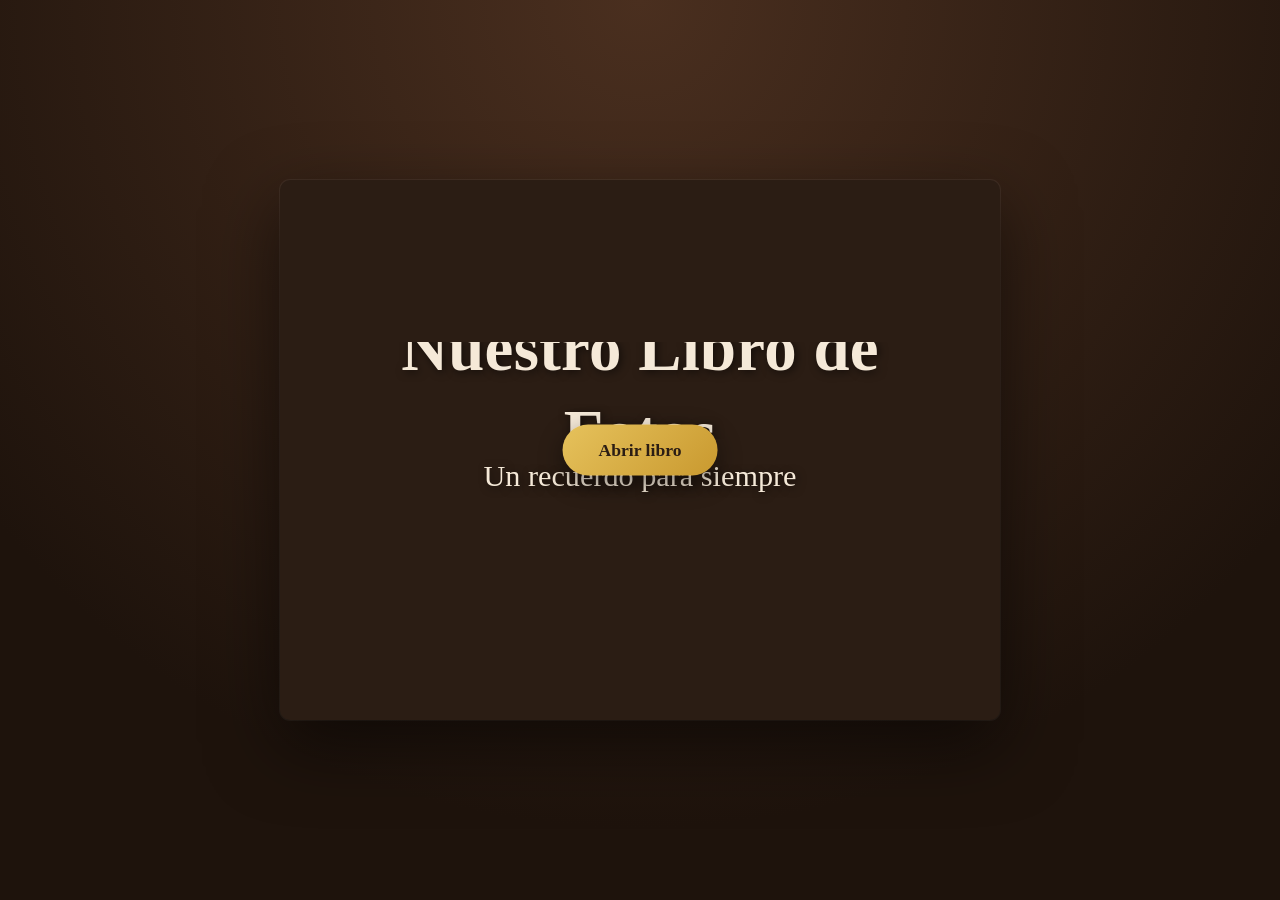
<file: index.html>
<!DOCTYPE html>
<html lang="es">
<head>
<meta charset="UTF-8">
<meta name="viewport" content="width=device-width, initial-scale=1.0">
<title>Mi Libro de Fotos</title>
<link rel="preconnect" href="https://fonts.googleapis.com">
<link rel="preconnect" href="https://fonts.gstatic.com" crossorigin>
<link href="https://fonts.googleapis.com/css2?family=Caveat:wght@600&family=Montserrat:wght@400;700&family=Playfair+Display:wght@700&display=swap" rel="stylesheet">
<link rel="stylesheet" href="style.css">
</head>
<body>

  <div class="escenario">
    <div class="libro">
      <button id="btnPrev" class="flecha flecha-izq oculto" aria-label="Página anterior">&#10094;</button>
      <div class="hoja-contenedor">
        <div class="hoja" id="hoja"></div>
        <button id="btnAbrir" class="boton boton-abrir">Abrir libro</button>
        <div class="contador oculto" id="contador"></div>
      </div>
      <button id="btnNext" class="flecha flecha-der oculto" aria-label="Página siguiente">&#10095;</button>
    </div>
  </div>

<script>
/* Estos son los datos de tu libro. Para editarlos NO toques este bloque a mano:
   abrí editor.html, hacé tus cambios y descargá un index.html nuevo. */
window.DATOS_LIBRO = {
  "tapa": {
    "fondo": { "tipo": "color", "valor": "#2b1d14" },
    "elementos": [
      { "tipo": "titulo", "x": 10, "y": 30, "w": 80, "h": 18, "fontSize": 9, "texto": "Nuestro Libro de Fotos" },
      { "tipo": "subtitulo", "x": 10, "y": 50, "w": 80, "h": 10, "fontSize": 4.2, "texto": "Un recuerdo para siempre" }
    ]
  },
  "paginas": [
    {
      "fondo": { "tipo": "color", "valor": "#fffdf8" },
      "elementos": [
        { "tipo": "texto", "x": 10, "y": 35, "w": 80, "h": 30, "fontSize": 5,
          "texto": "¡Bienvenido a tu libro! Abrí editor.html para agregar tus fotos y textos." }
      ]
    }
  ],
  "contratapa": {
    "fondo": { "tipo": "color", "valor": "#2b1d14" },
    "elementos": [
      { "tipo": "texto", "x": 15, "y": 42, "w": 70, "h": 16, "fontSize": 4.5, "texto": "Gracias por mirar nuestro libro" }
    ]
  }
};
</script>
<script src="script.js"></script>
</body>
</html>
</file>
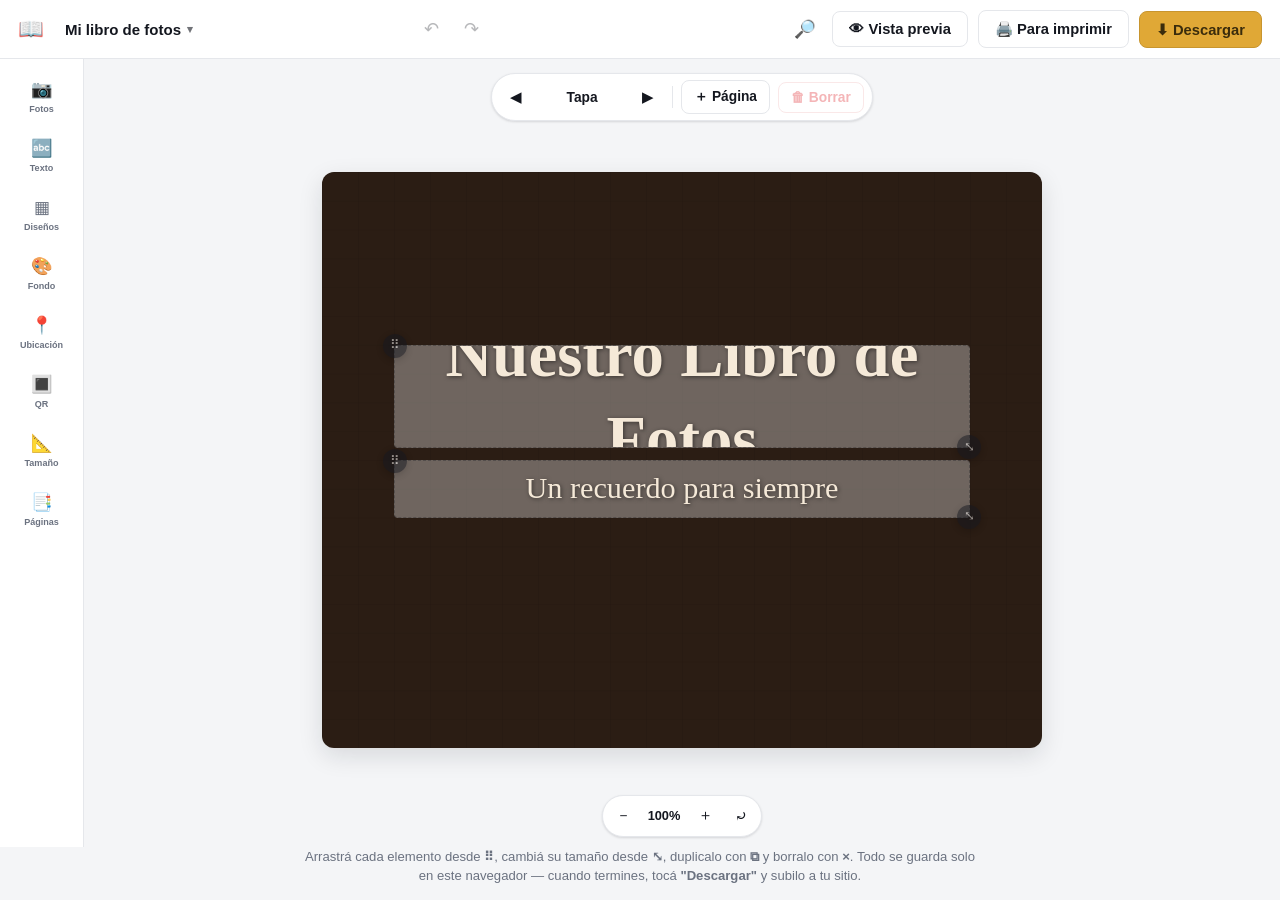
<file: editor.html>
<!DOCTYPE html>
<html lang="es">
<head>
<meta charset="UTF-8">
<meta name="viewport" content="width=device-width, initial-scale=1.0">
<title>Editor - Libro de Fotos</title>
<link rel="preconnect" href="https://fonts.googleapis.com">
<link rel="preconnect" href="https://fonts.gstatic.com" crossorigin>
<link href="https://fonts.googleapis.com/css2?family=Caveat:wght@600&family=Montserrat:wght@400;700&family=Playfair+Display:wght@700&display=swap" rel="stylesheet">
<link rel="stylesheet" href="editor.css">
</head>
<body>

<div class="app">

  <header class="topbar">
    <div class="topbar-grupo">
      <span class="marca-icono">📖</span>
      <button id="btnProyectos" class="boton-proyecto">
        <span id="nombreProyectoActivo">Mi libro de fotos</span>
        <span class="caret">▾</span>
      </button>
    </div>

    <div class="topbar-grupo topbar-centro">
      <button id="btnDeshacer" class="icono-topbar" title="Deshacer (Ctrl+Z)" disabled>↶</button>
      <button id="btnRehacer" class="icono-topbar" title="Rehacer (Ctrl+Y)" disabled>↷</button>
      <span id="indicadorGuardado" class="indicador-guardado"></span>
    </div>

    <div class="topbar-grupo">
      <button id="btnDensidad" class="icono-topbar" title="Tamaño de la barra de herramientas">🔎</button>
      <button id="btnVistaPrevia" class="boton boton-fantasma">👁 Vista previa</button>
      <button id="btnExportarImprimir" class="boton boton-fantasma">🖨️ Para imprimir</button>
      <button id="btnDescargar" class="boton boton-primario">⬇ Descargar</button>
    </div>
  </header>

  <div class="cuerpo">
    <nav class="rail">
      <button class="rail-boton" id="railFoto" title="Agregar fotos">
        <span class="rail-icono">📷</span><span class="rail-etiqueta">Fotos</span>
      </button>
      <button class="rail-boton" id="railTexto" title="Agregar texto">
        <span class="rail-icono">🔤</span><span class="rail-etiqueta">Texto</span>
      </button>
      <button class="rail-boton" data-panel="disenos" title="Diseños con varias fotos">
        <span class="rail-icono">▦</span><span class="rail-etiqueta">Diseños</span>
      </button>
      <button class="rail-boton" data-panel="fondo" title="Color o foto de fondo">
        <span class="rail-icono">🎨</span><span class="rail-etiqueta">Fondo</span>
      </button>
      <button class="rail-boton" data-panel="ubicacion" title="Mapa y bandera de un lugar">
        <span class="rail-icono">📍</span><span class="rail-etiqueta">Ubicación</span>
      </button>
      <button class="rail-boton" data-panel="qr" title="Código QR para video o link">
        <span class="rail-icono">🔳</span><span class="rail-etiqueta">QR</span>
      </button>
      <button class="rail-boton" data-panel="tamano" title="Tamaño y orientación del libro">
        <span class="rail-icono">📐</span><span class="rail-etiqueta">Tamaño</span>
      </button>
      <button class="rail-boton" data-panel="paginas" title="Tapa, contratapa y páginas">
        <span class="rail-icono">📑</span><span class="rail-etiqueta">Páginas</span>
      </button>
    </nav>

    <aside id="panelLateral" class="panel-lateral oculto">
      <div class="panel-lateral-cabecera">
        <h3 id="panelLateralTitulo"></h3>
        <button id="btnCerrarPanel" class="cerrar-panel">✕</button>
      </div>
      <div id="panelLateralContenido" class="panel-lateral-contenido"></div>
    </aside>

    <main class="zona-canvas">
      <div class="barra-paginas">
        <button id="btnPaginaPrev" class="icono-canvas">◀</button>
        <span id="indicadorPagina" class="indicador-pagina"></span>
        <button id="btnPaginaNext" class="icono-canvas">▶</button>
        <span class="separador-vertical"></span>
        <button id="btnPaginaNueva" class="boton boton-chico">＋ Página</button>
        <button id="btnPaginaBorrar" class="boton boton-chico boton-peligro">🗑 Borrar</button>
      </div>

      <div id="barraFormato" class="barra-formato oculto">
        <select id="selectFuente" class="select-fuente"></select>
        <span class="separador-vertical"></span>
        <button id="btnTamanoMenos" class="icono-canvas">－</button>
        <span id="indicadorTamano" class="indicador-zoom">5</span>
        <button id="btnTamanoMas" class="icono-canvas">＋</button>
        <span class="separador-vertical"></span>
        <button id="btnAlinearIzq" class="icono-canvas" title="Alinear a la izquierda">Izq</button>
        <button id="btnAlinearCentro" class="icono-canvas" title="Centrar">Centro</button>
        <button id="btnAlinearDer" class="icono-canvas" title="Alinear a la derecha">Der</button>
      </div>

      <div class="envoltorio-hoja">
        <div class="hoja-contenedor" id="hojaContenedor">
          <div class="hoja" id="hoja"></div>
        </div>
      </div>

      <div class="controles-zoom">
        <button id="btnZoomMenos" class="icono-canvas">－</button>
        <span id="indicadorZoom" class="indicador-zoom">100%</span>
        <button id="btnZoomMas" class="icono-canvas">＋</button>
        <button id="btnZoomReset" class="icono-canvas" title="Restablecer zoom">⤾</button>
      </div>
    </main>
  </div>

  <p class="ayuda">
    Arrastrá cada elemento desde <strong>⠿</strong>, cambiá su tamaño desde <strong>⤡</strong>, duplicalo con <strong>⧉</strong> y borralo con <strong>×</strong>.
    Todo se guarda solo en este navegador — cuando termines, tocá <strong>"Descargar"</strong> y subilo a tu sitio.
  </p>

  <div id="overlayPreview" class="overlay-preview oculto">
    <div class="barra-preview">
      <span>👁 Vista previa de tu libro</span>
      <button id="btnCerrarPreview" class="boton boton-fantasma-oscuro">✕ Cerrar</button>
    </div>
    <iframe id="iframePreview" class="iframe-preview" title="Vista previa del libro"></iframe>
  </div>

  <div id="overlayImprimir" class="overlay-preview oculto">
    <div class="barra-preview">
      <span>🖨️ Listo para imprimir</span>
      <div class="topbar-grupo">
        <button id="btnImprimirAhora" class="boton boton-primario">🖨️ Imprimir / Guardar como PDF</button>
        <button id="btnCerrarImprimir" class="boton boton-fantasma-oscuro">✕ Cerrar</button>
      </div>
    </div>
    <p class="ayuda-imprimir">
      En la ventana de impresión de tu navegador, elegí <strong>"Guardar como PDF"</strong> como impresora, poné los márgenes en <strong>"Ninguno"</strong> y la escala en <strong>100%</strong>. Ese PDF ya queda listo para subir a Blurb, Shutterfly, Mixbook o la imprenta que prefieras.
    </p>
    <iframe id="iframeImprimir" class="iframe-preview" title="Vista para imprimir"></iframe>
  </div>

  <div id="modalOverlay" class="modal-overlay oculto">
    <div class="modal-tarjeta">
      <h3 id="modalTitulo"></h3>
      <p id="modalMensaje"></p>
      <input id="modalInput" class="modal-input oculto" type="text" spellcheck="false">
      <div id="modalCasillas" class="modal-casillas"></div>
      <div class="modal-botones">
        <button id="modalCancelar" class="boton"></button>
        <button id="modalOk" class="boton boton-primario"></button>
      </div>
    </div>
  </div>

  <input type="file" id="inputFoto" accept="image/*" multiple hidden>
  <input type="file" id="inputAuxiliar" accept="image/*" hidden>

</div>

<script src="editor.js"></script>
</body>
</html>
</file>
<file: style.css>
* {
  box-sizing: border-box;
}

body {
  margin: 0;
  min-height: 100vh;
  font-family: 'Georgia', 'Times New Roman', serif;
  background: radial-gradient(circle at top, #4a2f1f, #1e130c 75%);
  display: flex;
  align-items: center;
  justify-content: center;
}

.escenario {
  width: 100%;
  min-height: 100vh;
  display: flex;
  align-items: center;
  justify-content: center;
  padding: 20px;
}

.oculto {
  display: none !important;
}

.boton {
  background: linear-gradient(135deg, #e6c25c, #c9992f);
  color: #2b1d14;
  border: none;
  padding: 15px 36px;
  font-size: 1.1em;
  font-weight: bold;
  border-radius: 30px;
  cursor: pointer;
  font-family: inherit;
  box-shadow: 0 8px 24px rgba(0,0,0,0.45);
  transition: transform 0.2s ease, box-shadow 0.2s ease, filter 0.2s ease;
}

.boton:hover {
  transform: translateY(-2px) scale(1.03);
  box-shadow: 0 10px 30px rgba(0,0,0,0.5);
  filter: brightness(1.05);
}

.boton-abrir {
  position: absolute;
  top: 50%;
  left: 50%;
  transform: translate(-50%, -50%);
  z-index: 10;
  animation: latir 2.4s ease-in-out infinite;
}

@keyframes latir {
  0%, 100% { transform: translate(-50%, -50%) scale(1); }
  50% { transform: translate(-50%, -50%) scale(1.035); }
}

/* --- LIBRO --- */
.libro {
  position: relative;
  width: 100%;
  max-width: 720px;
  display: flex;
  align-items: center;
  justify-content: center;
  animation: aparecerLibro 0.5s ease;
}

@keyframes aparecerLibro {
  from { opacity: 0; transform: translateY(10px); }
  to { opacity: 1; transform: translateY(0); }
}

.hoja-contenedor {
  position: relative;
  width: 100%;
}

.hoja {
  position: relative;
  width: 100%;
  aspect-ratio: 4 / 3;
  background-color: #fffdf8;
  border-radius: 10px;
  box-shadow: 0 25px 70px rgba(0,0,0,0.55), 0 0 0 1px rgba(255,255,255,0.06);
  overflow: hidden;
  container-type: inline-size;
  transition: transform 0.4s cubic-bezier(.4,0,.2,1), opacity 0.4s ease;
  transform-origin: left center;
}

.hoja.girando-sig {
  transform: rotateY(-18deg);
  opacity: 0;
}

.hoja.girando-ant {
  transform: rotateY(18deg);
  opacity: 0;
}

/* --- ELEMENTOS DENTRO DE LA HOJA --- */
.elemento {
  position: absolute;
  overflow: auto;
  white-space: pre-wrap;
  line-height: 1.3;
  padding: 4px 6px;
}

.elemento.foto {
  padding: 0;
  overflow: hidden;
}

.elemento.foto img {
  width: 100%;
  height: 100%;
  object-fit: cover;
  border-radius: 5px;
  display: block;
}

.elemento.mapa {
  padding: 0;
  overflow: hidden;
}

.elemento.mapa img {
  width: 100%;
  height: 100%;
  object-fit: cover;
  border-radius: 6px;
  display: block;
}

.pin-mapa {
  position: absolute;
  top: 50%;
  left: 50%;
  transform: translate(-50%, -100%);
  font-size: 1.8em;
  text-shadow: 0 2px 4px rgba(0,0,0,0.6);
}

.elemento.qr {
  padding: 4px;
  background: #ffffff;
  border-radius: 6px;
}

.elemento.qr img {
  width: 100%;
  height: 100%;
  object-fit: contain;
  display: block;
}

.elemento.bandera {
  padding: 0;
  display: flex;
  align-items: center;
  justify-content: center;
}

.elemento.bandera img {
  width: 100%;
  height: 100%;
  object-fit: contain;
  border-radius: 4px;
}

.emoji-bandera {
  font-size: 20cqw;
  line-height: 1;
}

.elemento.texto {
  font-family: 'Georgia', serif;
  color: #3b2a1a;
}

.elemento.titulo,
.elemento.subtitulo {
  font-family: 'Georgia', serif;
  color: #f5e9d8;
  text-shadow: 2px 2px 8px rgba(0,0,0,0.55);
  text-align: center;
  display: flex;
  align-items: center;
  justify-content: center;
}

.elemento.titulo {
  font-weight: bold;
  letter-spacing: 0.3px;
}

/* --- FLECHAS --- */
.flecha {
  position: absolute;
  top: 50%;
  transform: translateY(-50%);
  background: rgba(255,255,255,0.12);
  backdrop-filter: blur(6px);
  color: #fff;
  border: 1px solid rgba(255,255,255,0.25);
  width: 48px;
  height: 48px;
  border-radius: 50%;
  font-size: 1.3em;
  cursor: pointer;
  z-index: 5;
  transition: background 0.2s ease, transform 0.2s ease;
}

.flecha:hover {
  background: rgba(255,255,255,0.25);
  transform: translateY(-50%) scale(1.08);
}

.flecha-izq {
  left: -64px;
}

.flecha-der {
  right: -64px;
}

@media (max-width: 780px) {
  .flecha-izq { left: 6px; }
  .flecha-der { right: 6px; }
}

/* --- CONTADOR --- */
.contador {
  display: inline-block;
  margin: 16px auto 0;
  padding: 5px 16px;
  border-radius: 20px;
  background: rgba(255,255,255,0.1);
  color: #f5e9d8;
  font-size: 0.85em;
  letter-spacing: 0.03em;
  text-align: center;
  position: relative;
  left: 50%;
  transform: translateX(-50%);
}
</file>
<file: editor.css>
* {
  box-sizing: border-box;
}

:root {
  --ink: #14171f;
  --ink-soft: #6b7280;
  --bg-app: #f4f5f7;
  --card: #ffffff;
  --border: #e5e7eb;
  --accent: #e0a836;
  --accent-strong: #c8952e;
  --accent-soft: #fdf3de;
  --accent-ink: #3a2c0c;
  --danger: #e5484d;
  --danger-bg: #fdecec;
  --radius-sm: 8px;
  --radius-md: 12px;
  --radius-lg: 18px;
  --shadow-sm: 0 1px 2px rgba(20, 23, 31, 0.06), 0 1px 3px rgba(20, 23, 31, 0.08);
  --shadow-md: 0 8px 24px rgba(20, 23, 31, 0.12);
  --shadow-lg: 0 24px 64px rgba(20, 23, 31, 0.28);
}

html, body {
  height: 100%;
}

body {
  margin: 0;
  font-family: -apple-system, 'Segoe UI', Roboto, Helvetica, Arial, sans-serif;
  background: var(--bg-app);
  color: var(--ink);
  -webkit-font-smoothing: antialiased;
}

.oculto {
  display: none !important;
}

.app {
  display: flex;
  flex-direction: column;
  height: 100vh;
}

/* --- TOPBAR --- */
.topbar {
  display: flex;
  align-items: center;
  justify-content: space-between;
  gap: 12px;
  padding: 10px 18px;
  background: var(--card);
  border-bottom: 1px solid var(--border);
  z-index: 30;
}

.topbar-grupo {
  display: flex;
  align-items: center;
  gap: 10px;
}

.topbar-centro {
  gap: 6px;
}

.marca-icono {
  font-size: 1.3em;
}

.boton-proyecto {
  display: inline-flex;
  align-items: center;
  gap: 6px;
  background: transparent;
  border: 1px solid transparent;
  border-radius: var(--radius-sm);
  padding: 7px 10px;
  font-size: 0.94em;
  font-weight: 600;
  color: var(--ink);
  cursor: pointer;
  max-width: 260px;
}

.boton-proyecto span:first-child {
  overflow: hidden;
  text-overflow: ellipsis;
  white-space: nowrap;
}

.boton-proyecto:hover {
  background: var(--bg-app);
  border-color: var(--border);
}

.caret {
  font-size: 0.7em;
  opacity: 0.6;
}

.icono-topbar {
  width: 34px;
  height: 34px;
  border-radius: 50%;
  border: none;
  background: transparent;
  font-size: 1.1em;
  cursor: pointer;
  color: var(--ink);
  transition: background 0.12s ease;
}

.icono-topbar:hover:not(:disabled) {
  background: var(--bg-app);
}

.icono-topbar:disabled {
  opacity: 0.3;
  cursor: not-allowed;
}

.indicador-guardado {
  font-size: 0.78em;
  color: var(--ink-soft);
  min-width: 84px;
  transition: opacity 0.2s ease;
}

.indicador-guardado.guardando {
  color: var(--accent-strong);
}

.boton {
  border: 1px solid var(--border);
  background: var(--card);
  color: var(--ink);
  padding: 9px 16px;
  border-radius: var(--radius-sm);
  cursor: pointer;
  font-size: 0.92em;
  font-weight: 600;
  white-space: nowrap;
  display: inline-flex;
  align-items: center;
  gap: 5px;
  transition: transform 0.1s ease, box-shadow 0.1s ease, background 0.12s ease;
}

.boton:hover {
  background: var(--bg-app);
}

.boton:active {
  transform: scale(0.97);
}

.boton:disabled {
  opacity: 0.4;
  cursor: not-allowed;
}

.boton-chico {
  padding: 7px 12px;
  font-size: 0.86em;
}

.boton-primario {
  background: var(--accent);
  border-color: var(--accent-strong);
  color: var(--accent-ink);
}

.boton-primario:hover {
  background: var(--accent-strong);
}

.boton-peligro {
  color: var(--danger);
  border-color: #f3c6c7;
}

.boton-peligro:hover {
  background: var(--danger-bg);
}

.boton-fantasma {
  background: transparent;
  border-color: var(--border);
}

.boton-fantasma-oscuro {
  background: transparent;
  border: 1px solid rgba(255,255,255,0.3);
  color: #fff;
}

.boton-fantasma-oscuro:hover {
  background: rgba(255,255,255,0.15);
}

/* --- CUERPO: RAIL + PANEL + CANVAS --- */
.cuerpo {
  flex: 1;
  display: flex;
  min-height: 0;
}

.rail {
  width: 84px;
  flex-shrink: 0;
  background: var(--card);
  border-right: 1px solid var(--border);
  display: flex;
  flex-direction: column;
  align-items: stretch;
  padding: 10px 8px;
  gap: 4px;
  overflow-y: auto;
}

.rail-boton {
  display: flex;
  flex-direction: column;
  align-items: center;
  gap: 4px;
  padding: 10px 4px;
  border: none;
  background: transparent;
  border-radius: var(--radius-sm);
  cursor: pointer;
  color: var(--ink-soft);
}

.rail-boton:hover {
  background: var(--bg-app);
  color: var(--ink);
}

.rail-boton.activo {
  background: var(--accent-soft);
  color: var(--accent-ink);
}

.rail-icono {
  font-size: 1.3em;
}

.rail-etiqueta {
  font-size: 0.68em;
  font-weight: 600;
}

/* --- PANEL LATERAL --- */
.panel-lateral {
  width: 300px;
  flex-shrink: 0;
  background: var(--card);
  border-right: 1px solid var(--border);
  display: flex;
  flex-direction: column;
  animation: deslizar 0.15s ease;
}

@keyframes deslizar {
  from { opacity: 0; transform: translateX(-6px); }
  to { opacity: 1; transform: translateX(0); }
}

.panel-lateral-cabecera {
  display: flex;
  align-items: center;
  justify-content: space-between;
  padding: 14px 16px;
  border-bottom: 1px solid var(--border);
}

.panel-lateral-cabecera h3 {
  margin: 0;
  font-size: 1em;
}

.cerrar-panel {
  width: 28px;
  height: 28px;
  border-radius: 50%;
  border: none;
  background: var(--bg-app);
  cursor: pointer;
  color: var(--ink-soft);
}

.cerrar-panel:hover {
  background: var(--border);
}

.panel-lateral-contenido {
  flex: 1;
  overflow-y: auto;
  padding: 16px;
}

.panel-vacio {
  color: var(--ink-soft);
  font-size: 0.9em;
  text-align: center;
  margin: 8px 0;
}

.fila-colores {
  display: flex;
  flex-wrap: wrap;
  gap: 10px;
  margin-bottom: 14px;
}

.swatch {
  width: 32px;
  height: 32px;
  border-radius: 50%;
  border: 2px solid #fff;
  outline: 1px solid var(--border);
  cursor: pointer;
  transition: transform 0.12s ease;
}

.swatch:hover {
  transform: scale(1.1);
}

.swatch.activo {
  outline: 3px solid var(--accent);
}

.fila-acciones-fondo {
  display: flex;
  flex-direction: column;
  gap: 8px;
  align-items: stretch;
}

.fila-acciones-fondo .boton {
  justify-content: center;
}

.input-color-oculto {
  width: 0;
  height: 0;
  opacity: 0;
  position: absolute;
}

.rejilla-disenos {
  display: grid;
  grid-template-columns: 1fr 1fr;
  gap: 10px;
}

.miniatura-diseno {
  display: flex;
  border: 1px solid var(--border);
  background: var(--bg-app);
  border-radius: var(--radius-sm);
  padding: 10px;
  cursor: pointer;
  transition: transform 0.12s ease, box-shadow 0.12s ease, border-color 0.12s ease;
}

.miniatura-diseno:hover {
  background: #fff;
  border-color: var(--accent);
  box-shadow: var(--shadow-sm);
  transform: translateY(-2px);
}

.caja-mini {
  position: relative;
  width: 100%;
  aspect-ratio: 4 / 3;
}

.caja-mini span {
  position: absolute;
  background: #c7cbd1;
  border-radius: 2px;
}

.lista-paginas {
  display: flex;
  flex-direction: column;
  gap: 4px;
}

.boton-insertar-aqui {
  border: 1.5px dashed var(--border);
  background: transparent;
  color: var(--ink-soft);
  font-size: 0.74em;
  padding: 5px;
  border-radius: var(--radius-sm);
  cursor: pointer;
  width: 100%;
  opacity: 0.7;
  transition: opacity 0.12s ease, border-color 0.12s ease, color 0.12s ease;
}

.boton-insertar-aqui:hover {
  opacity: 1;
  border-color: var(--accent);
  color: var(--accent-strong);
  background: var(--accent-soft);
}

.fila-pagina, .fila-pagina-fija {
  display: flex;
  align-items: center;
  gap: 8px;
  padding: 8px;
  border-radius: var(--radius-sm);
  border: 1px solid var(--border);
}

.fila-pagina-fija {
  background: linear-gradient(135deg, #2b1d14, #4a2f1f);
  border-color: #2b1d14;
  color: #f5e9d8;
}

.fila-pagina-fija .boton {
  background: rgba(255,255,255,0.14);
  border-color: rgba(255,255,255,0.3);
  color: #fff;
}

.fila-pagina-fija .boton:hover {
  background: rgba(255,255,255,0.24);
}

.fila-pagina.activa {
  border-color: var(--accent);
  background: var(--accent-soft);
}

.miniatura-pagina {
  width: 40px;
  height: 30px;
  border-radius: 4px;
  border: 1px solid var(--border);
  flex-shrink: 0;
}

.info-pagina, .info-pagina-fija {
  flex: 1;
  font-size: 0.88em;
  font-weight: 600;
}

.separador-panel {
  height: 1px;
  background: var(--border);
  margin: 12px 0;
}

.campo-busqueda {
  display: flex;
  gap: 6px;
  margin-bottom: 12px;
}

.campo-busqueda input {
  flex: 1;
  padding: 9px 12px;
  border: 1px solid var(--border);
  border-radius: var(--radius-sm);
  font-size: 0.9em;
  font-family: inherit;
}

.campo-busqueda input:focus {
  outline: 2px solid var(--accent);
  outline-offset: 1px;
}

.resultados-busqueda {
  display: flex;
  flex-direction: column;
  gap: 6px;
  margin-bottom: 14px;
}

.resultado-lugar {
  text-align: left;
  padding: 10px;
  border: 1px solid var(--border);
  border-radius: var(--radius-sm);
  background: var(--bg-app);
  cursor: pointer;
  font-size: 0.86em;
  line-height: 1.35;
}

.resultado-lugar:hover {
  border-color: var(--accent);
  background: var(--accent-soft);
}

.resultado-lugar.seleccionado {
  border-color: var(--accent);
  background: var(--accent-soft);
  font-weight: 600;
}

.lista-proyectos {
  display: flex;
  flex-direction: column;
  gap: 8px;
  margin-top: 12px;
}

.fila-proyecto {
  display: flex;
  flex-wrap: wrap;
  align-items: center;
  gap: 8px;
  padding: 10px;
  border-radius: var(--radius-sm);
  border: 1px solid var(--border);
}

.fila-proyecto.activa {
  border-color: var(--accent);
  background: var(--accent-soft);
}

.info-proyecto {
  flex: 1;
  min-width: 120px;
  display: flex;
  flex-direction: column;
  gap: 2px;
}

.info-proyecto strong {
  font-size: 0.92em;
  overflow: hidden;
  text-overflow: ellipsis;
  white-space: nowrap;
}

.fecha-proyecto {
  font-size: 0.76em;
  color: var(--ink-soft);
}

.chip-activo {
  font-size: 0.76em;
  padding: 5px 10px;
  border-radius: 12px;
  background: #fff;
  color: var(--accent-ink);
  font-weight: 600;
  white-space: nowrap;
}

/* --- ZONA CANVAS --- */
.zona-canvas {
  flex: 1;
  display: flex;
  flex-direction: column;
  align-items: center;
  min-width: 0;
  overflow: auto;
  padding: 14px 20px 10px;
}

.barra-paginas {
  display: flex;
  align-items: center;
  gap: 8px;
  background: var(--card);
  border: 1px solid var(--border);
  border-radius: 999px;
  padding: 6px 8px;
  box-shadow: var(--shadow-sm);
  margin-bottom: 18px;
}

.icono-canvas {
  width: 32px;
  height: 32px;
  border-radius: 50%;
  border: none;
  background: transparent;
  cursor: pointer;
  color: var(--ink);
  font-size: 0.95em;
}

.icono-canvas:hover {
  background: var(--bg-app);
}

.indicador-pagina {
  font-size: 0.86em;
  font-weight: 600;
  min-width: 84px;
  text-align: center;
}

.separador-vertical {
  width: 1px;
  height: 22px;
  background: var(--border);
}

.barra-formato {
  display: flex;
  align-items: center;
  gap: 8px;
  background: var(--card);
  border: 1px solid var(--border);
  border-radius: 999px;
  padding: 6px 12px;
  box-shadow: var(--shadow-sm);
  margin-bottom: 12px;
}

.select-fuente {
  border: 1px solid var(--border);
  border-radius: var(--radius-sm);
  padding: 6px 10px;
  font-size: 0.86em;
  background: var(--card);
  color: var(--ink);
  cursor: pointer;
}

.envoltorio-hoja {
  flex: 1;
  display: flex;
  align-items: center;
  justify-content: center;
  width: 100%;
  min-height: 0;
}

.hoja-contenedor {
  width: min(100%, 720px);
  transition: transform 0.15s ease;
}

.hoja {
  position: relative;
  width: 100%;
  aspect-ratio: 4 / 3;
  background-color: #fffdf8;
  border-radius: var(--radius-md);
  box-shadow: var(--shadow-md);
  overflow: hidden;
  container-type: inline-size;
}

.controles-zoom {
  display: flex;
  align-items: center;
  gap: 4px;
  background: var(--card);
  border: 1px solid var(--border);
  border-radius: 999px;
  padding: 4px;
  box-shadow: var(--shadow-sm);
  margin-top: 14px;
}

.indicador-zoom {
  font-size: 0.8em;
  font-weight: 600;
  min-width: 42px;
  text-align: center;
}

.ayuda {
  max-width: 720px;
  margin: 0 auto 14px;
  padding: 0 20px;
  font-size: 0.82em;
  line-height: 1.5;
  color: var(--ink-soft);
  text-align: center;
}

.cuadricula {
  position: absolute;
  inset: 0;
  pointer-events: none;
  background-image:
    linear-gradient(90deg, rgba(0,0,0,0.06) 1px, transparent 1px),
    linear-gradient(rgba(0,0,0,0.06) 1px, transparent 1px);
  background-size: 5% 5%;
  z-index: 0;
}

/* --- ELEMENTOS --- */
.elemento {
  position: absolute;
  border: 1.5px dashed rgba(20, 23, 31, 0.28);
  border-radius: 4px;
  touch-action: none;
  z-index: 1;
}

.elemento.foto {
  padding: 0;
}

.elemento.foto img {
  width: 100%;
  height: 100%;
  object-fit: cover;
  display: block;
  pointer-events: none;
  border-radius: 3px;
}

.elemento.foto.vacio {
  background: rgba(255,255,255,0.6);
  border-color: rgba(224, 168, 54, 0.6);
}

.placeholder-foto {
  width: 100%;
  height: 100%;
  display: flex;
  flex-direction: column;
  align-items: center;
  justify-content: center;
  gap: 4px;
  color: var(--ink-soft);
  font-size: 0.85em;
  text-align: center;
  cursor: pointer;
  padding: 4px;
  border-radius: 3px;
  transition: background 0.15s ease;
}

.placeholder-foto:hover {
  background: rgba(224, 168, 54, 0.14);
}

.placeholder-foto span:first-child {
  font-size: 1.7em;
}

.elemento.texto,
.elemento.titulo,
.elemento.subtitulo {
  font-family: Georgia, serif;
  line-height: 1.3;
  background: rgba(255,255,255,0.32);
}

.elemento.texto { color: #3b2a1a; }

.elemento.titulo,
.elemento.subtitulo {
  color: #f5e9d8;
  text-shadow: 1px 1px 4px rgba(0,0,0,0.5);
  text-align: center;
}

.elemento.titulo .contenido { font-weight: bold; }

.elemento .contenido {
  width: 100%;
  height: 100%;
  outline: none;
  overflow: auto;
  padding: 4px 6px;
  cursor: text;
  white-space: pre-wrap;
  display: flex;
  align-items: center;
  justify-content: center;
  text-align: inherit;
}

.elemento.mapa {
  padding: 0;
  overflow: hidden;
}

.elemento.mapa img {
  width: 100%;
  height: 100%;
  object-fit: cover;
  display: block;
  pointer-events: none;
  border-radius: 3px;
}

.pin-mapa {
  position: absolute;
  top: 50%;
  left: 50%;
  transform: translate(-50%, -100%);
  font-size: 1.6em;
  text-shadow: 0 2px 3px rgba(0,0,0,0.5);
  pointer-events: none;
}

.elemento.qr {
  padding: 4px;
  background: #ffffff;
}

.elemento.qr img {
  width: 100%;
  height: 100%;
  object-fit: contain;
  pointer-events: none;
}

.elemento.bandera {
  padding: 0;
  display: flex;
  align-items: center;
  justify-content: center;
}

.elemento.bandera img {
  width: 100%;
  height: 100%;
  object-fit: contain;
  pointer-events: none;
  border-radius: 3px;
}

.emoji-bandera {
  font-size: 20cqw;
  line-height: 1;
  pointer-events: none;
}

.grip, .handle-resize, .handle-borrar, .handle-formato, .handle-duplicar, .handle-encuadre {
  position: absolute;
  width: 24px;
  height: 24px;
  display: flex;
  align-items: center;
  justify-content: center;
  background: var(--ink);
  color: #fff;
  border-radius: 50%;
  font-size: 13px;
  cursor: pointer;
  z-index: 3;
  opacity: 0.5;
  user-select: none;
  box-shadow: 0 2px 6px rgba(0,0,0,0.3);
  transition: opacity 0.12s ease, transform 0.12s ease;
}

.grip:hover, .handle-resize:hover, .handle-borrar:hover, .handle-formato:hover, .handle-duplicar:hover, .handle-encuadre:hover {
  opacity: 1;
  transform: scale(1.12);
}

.grip {
  top: -12px;
  left: -12px;
  cursor: move;
}

.handle-resize {
  bottom: -12px;
  right: -12px;
  cursor: nwse-resize;
}

.handle-borrar {
  top: -12px;
  right: -12px;
  background: var(--danger);
  cursor: pointer;
}

.handle-formato {
  bottom: -12px;
  left: -12px;
  background: var(--accent);
  color: var(--accent-ink);
}

.handle-duplicar {
  top: -12px;
  left: 16px;
  background: #3b7ddd;
}

/* --- VISTA PREVIA --- */
.overlay-preview {
  position: fixed;
  inset: 0;
  background: rgba(10, 12, 18, 0.78);
  z-index: 100;
  display: flex;
  flex-direction: column;
  animation: aparecer 0.15s ease;
}

@keyframes aparecer {
  from { opacity: 0; }
  to { opacity: 1; }
}

.barra-preview {
  display: flex;
  align-items: center;
  justify-content: space-between;
  padding: 12px 20px;
  background: var(--ink);
  color: #fff;
}

.ayuda-imprimir {
  margin: 0;
  padding: 10px 20px;
  background: #fff8e6;
  border-bottom: 1px solid var(--border);
  font-size: 0.86em;
  color: var(--ink);
  text-align: center;
}

.iframe-preview {
  flex: 1;
  width: 100%;
  border: none;
  background: #ddd;
}

/* --- MODAL --- */
.modal-overlay {
  position: fixed;
  inset: 0;
  background: rgba(10, 12, 18, 0.5);
  z-index: 200;
  display: flex;
  align-items: center;
  justify-content: center;
  padding: 20px;
  animation: aparecer 0.15s ease;
}

.modal-tarjeta {
  background: var(--card);
  border-radius: var(--radius-lg);
  padding: 26px;
  max-width: 420px;
  width: 100%;
  box-shadow: var(--shadow-lg);
  animation: aparecerModal 0.18s ease;
}

@keyframes aparecerModal {
  from { opacity: 0; transform: translateY(8px) scale(0.98); }
  to { opacity: 1; transform: translateY(0) scale(1); }
}

.modal-tarjeta h3 {
  margin: 0 0 8px;
  color: var(--ink);
}

.modal-tarjeta p {
  margin: 0 0 14px;
  color: var(--ink-soft);
  font-size: 0.94em;
  line-height: 1.5;
}

.modal-input {
  width: 100%;
  padding: 10px 12px;
  border: 1px solid var(--border);
  border-radius: var(--radius-sm);
  font-size: 0.95em;
  margin-bottom: 16px;
  font-family: inherit;
}

.modal-input:focus {
  outline: 2px solid var(--accent);
  outline-offset: 1px;
}

.modal-casillas {
  display: flex;
  flex-direction: column;
  gap: 8px;
  margin-bottom: 16px;
}

.modal-casillas:empty {
  display: none;
  margin: 0;
}

.fila-casilla {
  display: flex;
  align-items: center;
  gap: 8px;
  font-size: 0.9em;
  color: var(--ink);
  cursor: pointer;
}

.fila-casilla input {
  width: 16px;
  height: 16px;
  accent-color: var(--accent);
}

.modal-botones {
  display: flex;
  justify-content: flex-end;
  gap: 8px;
}

/* --- BOTONES DE ALINEACIÓN (más anchos que un ícono redondo) --- */
#btnAlinearIzq, #btnAlinearCentro, #btnAlinearDer {
  width: auto;
  padding: 0 10px;
  border-radius: var(--radius-sm);
  font-size: 0.78em;
  font-weight: 600;
}
#btnAlinearIzq.activo, #btnAlinearCentro.activo, #btnAlinearDer.activo {
  background: var(--accent-soft);
  color: var(--accent-strong);
}

/* --- ENCUADRE DE FOTO (popover) --- */
.popover-encuadre {
  position: absolute;
  top: calc(100% + 8px);
  left: 50%;
  transform: translateX(-50%);
  background: var(--card);
  border: 1px solid var(--border);
  border-radius: var(--radius-md);
  box-shadow: var(--shadow-md);
  padding: 12px 14px;
  z-index: 10;
  width: 200px;
  touch-action: auto;
}

.popover-encuadre label {
  display: block;
  font-size: 0.75em;
  color: var(--ink-soft);
  margin-bottom: 8px;
}

.popover-encuadre input[type="range"] {
  width: 100%;
  accent-color: var(--accent);
}

.handle-encuadre {
  bottom: -12px;
  left: 44px;
  background: #3b7ddd;
}

/* --- TAMAÑO DE LA INTERFAZ (densidad) --- */
.app.densidad-compacta .rail { width: 60px; }
.app.densidad-compacta .rail-icono { font-size: 1.05em; }
.app.densidad-compacta .rail-etiqueta { font-size: 0.6em; }
.app.densidad-compacta .topbar { padding: 6px 14px; }
.app.densidad-compacta .panel-lateral { width: 260px; }
.app.densidad-compacta .icono-topbar { width: 30px; height: 30px; font-size: 1em; }

.app.densidad-grande .rail { width: 108px; }
.app.densidad-grande .rail-icono { font-size: 1.7em; }
.app.densidad-grande .rail-etiqueta { font-size: 0.8em; }
.app.densidad-grande .topbar { padding: 16px 26px; }
.app.densidad-grande .panel-lateral { width: 340px; }
.app.densidad-grande .icono-topbar { width: 42px; height: 42px; font-size: 1.35em; }
.app.densidad-grande .boton { padding: 11px 20px; font-size: 1em; }

/* --- TAMAÑO Y ORIENTACIÓN DEL LIBRO --- */
.fila-orientacion {
  display: flex;
  gap: 8px;
  margin-bottom: 16px;
}

.boton-orientacion {
  flex: 1;
  display: flex;
  flex-direction: column;
  align-items: center;
  gap: 6px;
  padding: 12px 8px;
  border: 1px solid var(--border);
  background: var(--bg-app);
  border-radius: var(--radius-sm);
  cursor: pointer;
  font-size: 0.82em;
  font-weight: 600;
  color: var(--ink);
}

.boton-orientacion.activo {
  border-color: var(--accent);
  background: var(--accent-soft);
  color: var(--accent-strong);
}

.icono-orientacion {
  border: 2px solid currentColor;
  border-radius: 2px;
}

.rejilla-tamanos {
  display: flex;
  flex-direction: column;
  gap: 6px;
  margin-bottom: 16px;
}

.fila-tamano {
  display: flex;
  align-items: center;
  gap: 10px;
  padding: 8px 10px;
  border: 1px solid var(--border);
  border-radius: var(--radius-sm);
  cursor: pointer;
  background: var(--card);
  text-align: left;
  font-size: 0.86em;
}

.fila-tamano:hover {
  border-color: var(--accent);
}

.fila-tamano.activo {
  border-color: var(--accent);
  background: var(--accent-soft);
}

.icono-tamano-mini {
  border: 1.5px solid var(--ink-soft);
  flex-shrink: 0;
}

.fila-personalizado {
  display: flex;
  align-items: center;
  gap: 8px;
}

.fila-personalizado input {
  width: 60px;
  padding: 7px 8px;
  border: 1px solid var(--border);
  border-radius: var(--radius-sm);
  font-family: inherit;
  font-size: 0.86em;
}

/* --- DISEÑOS PERSONALIZADOS --- */
.fila-diseno-personalizado {
  display: flex;
  align-items: center;
  gap: 8px;
  border: 1px solid var(--border);
  border-radius: var(--radius-sm);
  padding: 8px;
  margin-bottom: 8px;
}

.fila-diseno-personalizado .caja-mini {
  width: 56px;
  flex-shrink: 0;
}

.fila-diseno-personalizado .nombre-diseno {
  flex: 1;
  font-size: 0.86em;
  font-weight: 600;
  overflow: hidden;
  text-overflow: ellipsis;
  white-space: nowrap;
}

.boton-estrella {
  border: none;
  background: transparent;
  font-size: 1.1em;
  cursor: pointer;
  color: var(--ink-soft);
}

.boton-estrella.activa {
  color: var(--accent-strong);
}

/* --- RESPONSIVE --- */
@media (max-width: 860px) {
  .rail {
    width: 64px;
  }
  .rail-etiqueta {
    display: none;
  }
  .panel-lateral {
    position: fixed;
    top: 58px;
    bottom: 0;
    left: 64px;
    z-index: 40;
    width: min(86vw, 320px);
    box-shadow: var(--shadow-lg);
  }
  .topbar-centro {
    display: none;
  }
}
</file>
